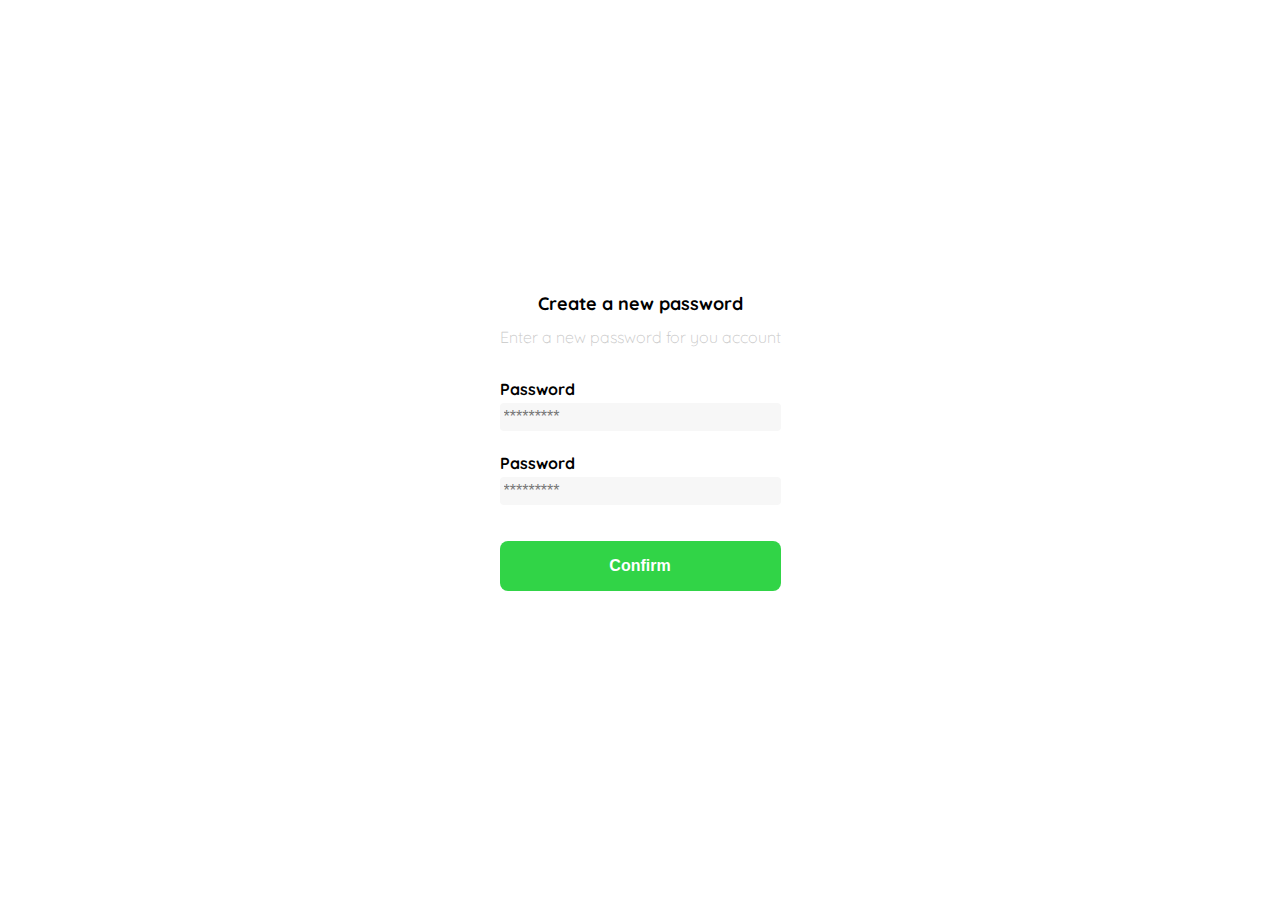
<file: contraseña.html>
<!DOCTYPE html>
<html lang="en">
<head>
    <meta charset="UTF-8">
    <meta http-equiv="X-UA-Compatible" content="IE=edge">
    <meta name="viewport" content="width=device-width, initial-scale=1.0">
    <link rel="preconnect" href="https://fonts.googleapis.com">
    <link rel="preconnect" href="https://fonts.gstatic.com" crossorigin>
    <link href="https://fonts.googleapis.com/css2?family=Quicksand:wght@300;500;700&display=swap" rel="stylesheet">
    <link rel="stylesheet" type="text/css" href="./style.css">
    <title>Contraseña</title>
</head>
<body>
    <div class="login">
        <div class="form-container">
            <img src="./logos/logo_yard_sale.svg" alt="logo" class="logo">

            <h1 class="title">Create a new password</h1>

            <p class="subtitle">Enter a new password for you account</p>

            <form action="/" class="form">

                <label for="new-password" class="label">Password</label>
                <input type="password" id="new-password" placeholder="*********" class="input input-password">
                <label for="password" class="label">Password</label>
                <input type="password" id="password" placeholder="*********" class="input input-password">

                <input type="submit" value="Confirm" class="primary-button login-button">
            </form>
            
        </div>
    </div>
</body>
</html>
</file>
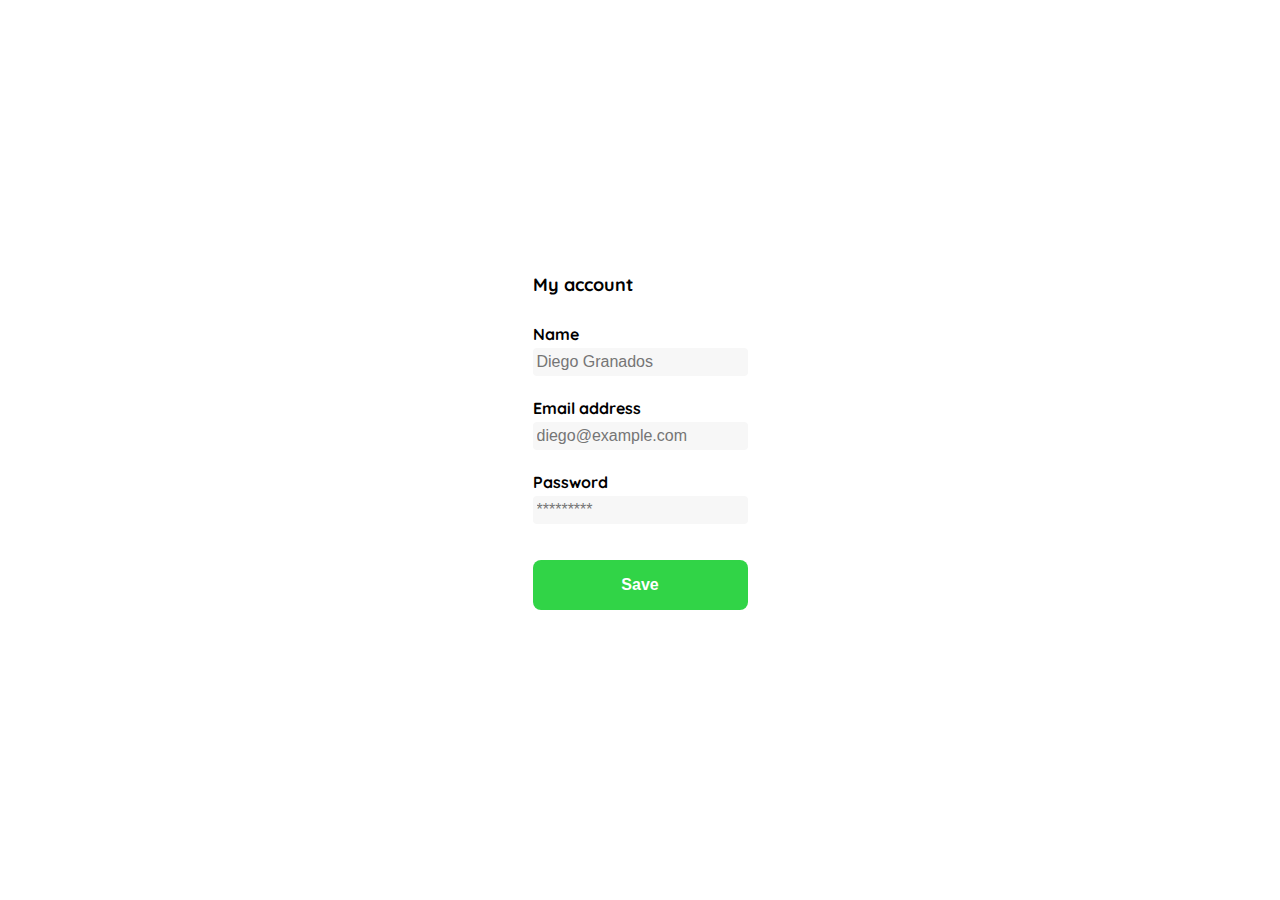
<file: crear-cuenta.html>
<!DOCTYPE html>
<html lang="en">
<head>
    <meta charset="UTF-8">
    <meta http-equiv="X-UA-Compatible" content="IE=edge">
    <meta name="viewport" content="width=device-width, initial-scale=1.0">
    <link rel="preconnect" href="https://fonts.googleapis.com">
    <link rel="preconnect" href="https://fonts.gstatic.com" crossorigin>
    <link href="https://fonts.googleapis.com/css2?family=Quicksand:wght@300;500;700&display=swap" rel="stylesheet">
    <link rel="stylesheet" type="text/css" href="./style.css">
    <title>Contraseña</title>
</head>
<body>
    <div class="login">
        <div class="form-container">
            <!--<img src="./logos/logo_yard_sale.svg" alt="logo" class="logo">-->

            <h1 class="title-account">My account</h1>

            <form action="/" class="form">

                <label for="name" class="label">Name</label>
                <input type="text" id="name" placeholder="Diego Granados" class="input input-name">
                <label for="email" class="label">Email address</label>
                <input type="text" id="email" placeholder="diego@example.com" class="input input-email">
                <label for="password" class="label">Password</label>
                <input type="password" id="password" placeholder="*********" class="input input-password">

                
                
            </form>
            
            <button class="primary-button login-button mover-abajo">Save</button>
        
        </div>
    </div>
</body>
</html>
</file>
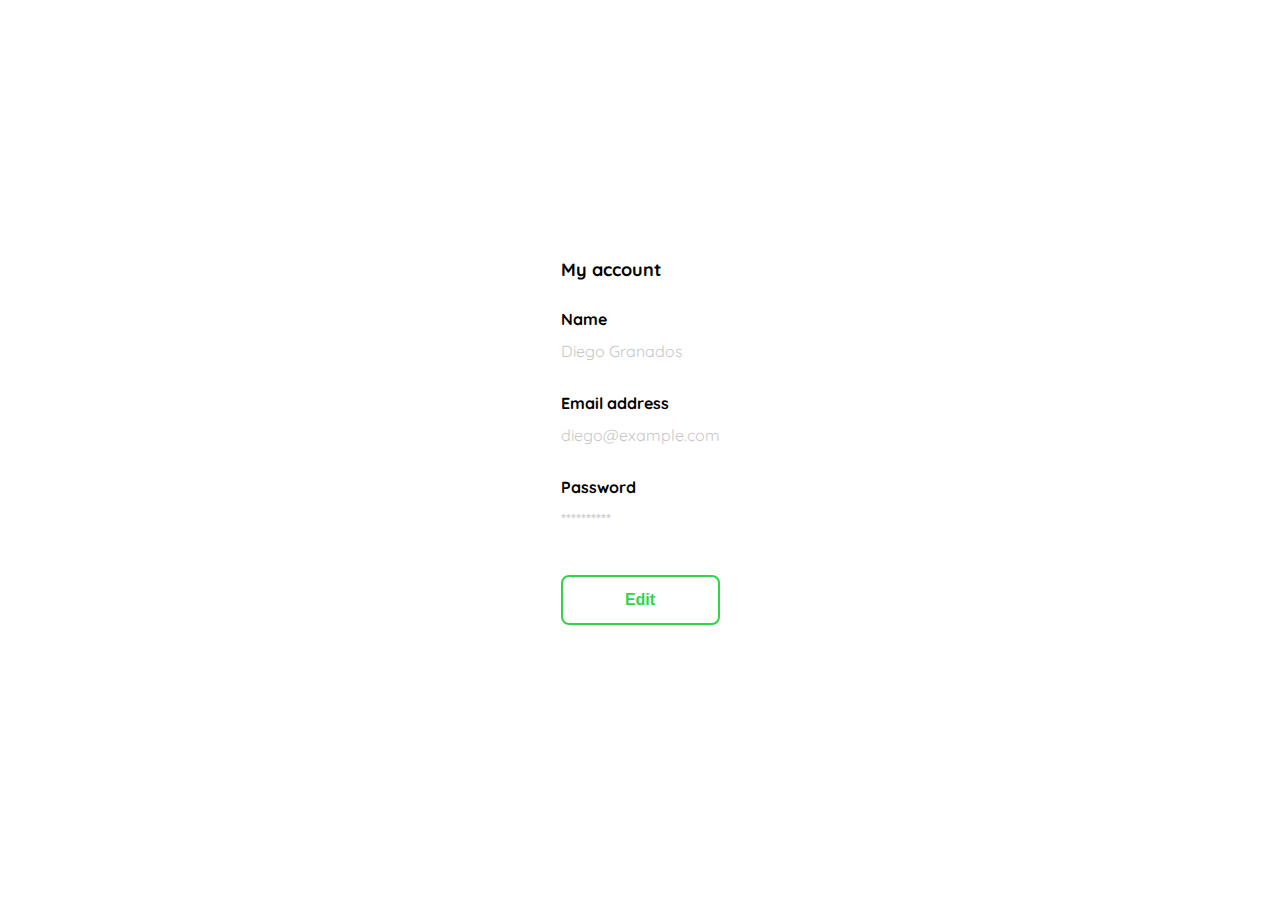
<file: editar-account.html>
<!DOCTYPE html>
<html lang="en">
<head>
    <meta charset="UTF-8">
    <meta http-equiv="X-UA-Compatible" content="IE=edge">
    <meta name="viewport" content="width=device-width, initial-scale=1.0">
    <link rel="preconnect" href="https://fonts.googleapis.com">
    <link rel="preconnect" href="https://fonts.gstatic.com" crossorigin>
    <link href="https://fonts.googleapis.com/css2?family=Quicksand:wght@300;500;700&display=swap" rel="stylesheet">
    <link rel="stylesheet" type="text/css" href="./style.css">
    <title>Contraseña</title>
</head>
<body>
    <div class="login">
        <div class="form-container">
            <!--<img src="./logos/logo_yard_sale.svg" alt="logo" class="logo">-->

            <h1 class="title-account">My account</h1>

            <form action="/" class="form">

                <label for="name" class="label">Name</label>
                <p class="value">Diego Granados</p>
                <label for="email" class="label">Email address</label>
                <p class="value">diego@example.com</p>
                <label for="password" class="label">Password</label>
                <p class="value">**********</p>

                
                
            </form>
            
            <button class="secondary-button login-button mover-abajo">Edit</button>
        
        </div>
    </div>
</body>
</html>
</file>
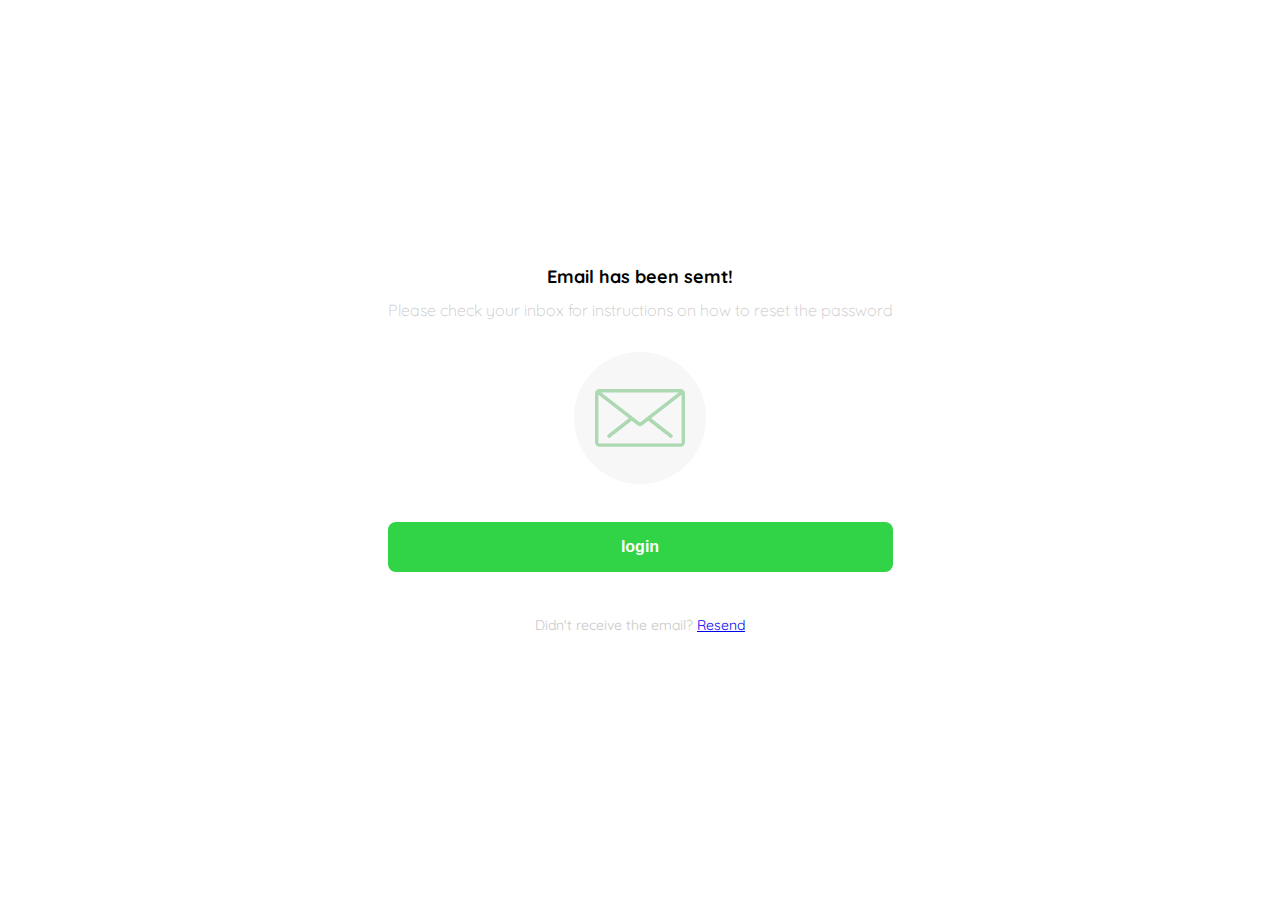
<file: enviado.html>
<!DOCTYPE html>
<html lang="en">
<head>
    <meta charset="UTF-8">
    <meta http-equiv="X-UA-Compatible" content="IE=edge">
    <meta name="viewport" content="width=device-width, initial-scale=1.0">
    <link rel="preconnect" href="https://fonts.googleapis.com">
    <link rel="preconnect" href="https://fonts.gstatic.com" crossorigin>
    <link href="https://fonts.googleapis.com/css2?family=Quicksand:wght@300;500;700&display=swap" rel="stylesheet">
    <link rel="stylesheet" type="text/css" href="./style.css">
    <title>Contraseña</title>
</head>
<body>
    <div class="login">
        <div class="form-container">
            <img src="./logos/logo_yard_sale.svg" alt="logo" class="logo">

            <h1 class="title">Email has been semt!</h1>

            <p class="subtitle">Please check your inbox for instructions on how to reset the password</p>

            <div class="email-image">
                <img src="./icons/email.svg" alt="email">
            </div>
            <button class="primary-button login-button">login</button>

            <p class="resend">
                <span>Didn't receive the email?</span>
                <a href="/">Resend</a>
            </p>
        </div>
    </div>
</body>
</html>
</file>
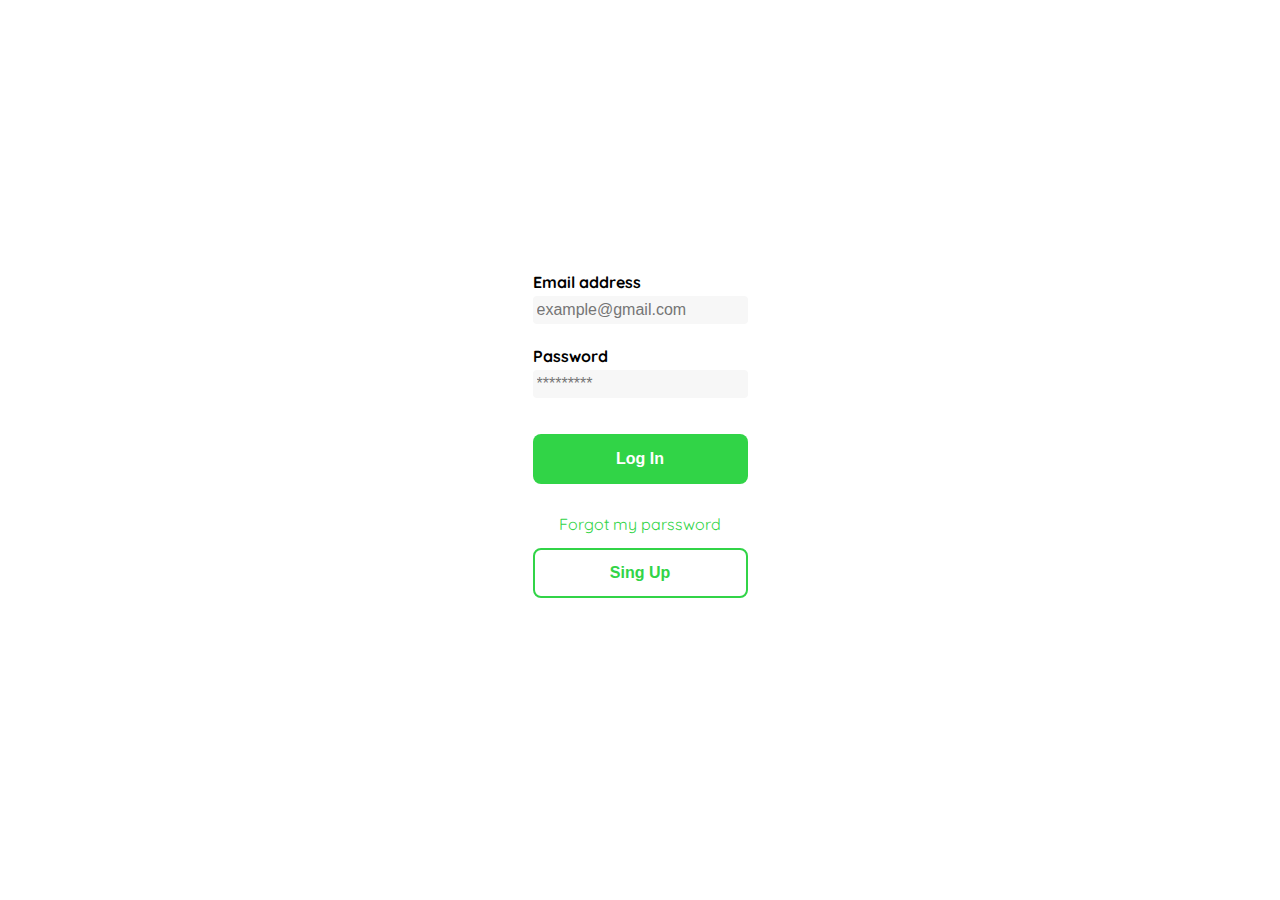
<file: login.html>
<!DOCTYPE html>
<html lang="en">
<head>
    <meta charset="UTF-8">
    <meta http-equiv="X-UA-Compatible" content="IE=edge">
    <meta name="viewport" content="width=device-width, initial-scale=1.0">
    <link rel="preconnect" href="https://fonts.googleapis.com">
    <link rel="preconnect" href="https://fonts.gstatic.com" crossorigin>
    <link href="https://fonts.googleapis.com/css2?family=Quicksand:wght@300;500;700&display=swap" rel="stylesheet">
    <link rel="stylesheet" type="text/css" href="./style.css">
    <title>Contraseña</title>
</head>
<body>
    <div class="login">
        <div class="form-container">
            <img src="./logos/logo_yard_sale.svg" alt="logo" class="logo">

            <form action="/" class="form">

                <label for="email" class="label">Email address</label>
                <input type="email" id="email" placeholder="example@gmail.com" class="input input-email">
                <label for="password" class="label">Password</label>
                <input type="password" id="password" placeholder="*********" class="input input-password">

                <input type="submit" value="Log In" class="primary-button login-button">
                <a href="/">Forgot my parssword</a>
                
            </form>
            
            <button class="secondary-button login-button">Sing Up</button>
        
        </div>
    </div>
</body>
</html>
</file>
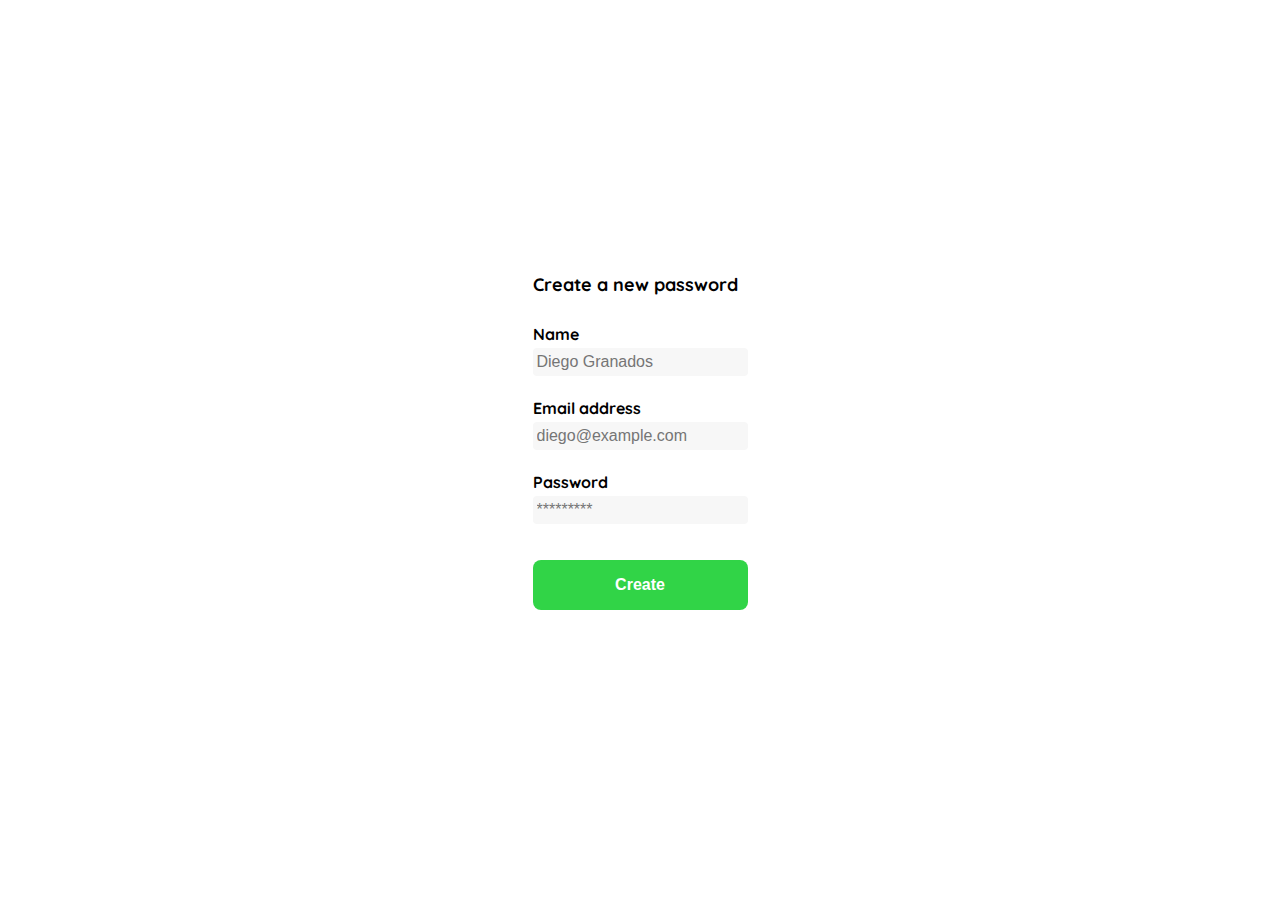
<file: new-password.html>
<!DOCTYPE html>
<html lang="en">
<head>
    <meta charset="UTF-8">
    <meta http-equiv="X-UA-Compatible" content="IE=edge">
    <meta name="viewport" content="width=device-width, initial-scale=1.0">
    <link rel="preconnect" href="https://fonts.googleapis.com">
    <link rel="preconnect" href="https://fonts.gstatic.com" crossorigin>
    <link href="https://fonts.googleapis.com/css2?family=Quicksand:wght@300;500;700&display=swap" rel="stylesheet">
    <link rel="stylesheet" type="text/css" href="./style.css">
    <title>Contraseña</title>
</head>
<body>
    <div class="login">
        <div class="form-container">
            <!--<img src="./logos/logo_yard_sale.svg" alt="logo" class="logo">-->

            <h1 class="title-account">Create a new password</h1>

            <form action="/" class="form">

                <label for="name" class="label">Name</label>
                <input type="text" id="name" placeholder="Diego Granados" class="input input-name">
                <label for="email" class="label">Email address</label>
                <input type="text" id="email" placeholder="diego@example.com" class="input input-email">
                <label for="password" class="label">Password</label>
                <input type="password" id="password" placeholder="*********" class="input input-password">

                
                
            </form>
            
            <button class="primary-button login-button mover-abajo">Create</button>
        
        </div>
    </div>
</body>
</html>
</file>
<file: style.css>
:root {
    --black: #000000;
    --white: #ffff;
    --very-light-pink: #c7c7c7;
    --text-input-field: #f7f7f7;
    --hospital-green: #31d447;
    --sm:14px;
    --md:16px;
    --lg: 18px;
}

body {
    font-family: 'Quicksand', sans-serif;
    margin: 0;
}

.login {
    width: 100%;
    height: 100vh;
    display: grid;
    place-items: center;
}

.form {
    display: flex;
    flex-direction: column;
    width: 100%;
}

.form-container {
    display: grid;
    grid-template-rows: auto 1fr auto;
    justify-items: center;
    al
}

.logo {
    width: 150px;
    margin-bottom: 48px;
    justify-self: center ;
    display: none;
}

.title {
    font-size: var(--lg);
    margin-bottom: 12px;
    text-align: center;

}

.title-account {
    font-size: var(--lg);
    margin-bottom: 12px;
    text-align: start;
    width: 100%;
    margin-bottom: 28px;

}

.subtitle {
    color: var(--very-light-pink);
    font: var(--md);
    font-weight: 300;
    margin-top: 0;
    margin-bottom: 32px;
    text-align: center;

}

.label {
    font: var(--sm);
    font-weight: bold;
    margin-bottom: 4px;
}

.input {
    background-color: var(--text-input-field);
    border: none;
    border-radius: 4px;
    height: 20px;
    font-size: var(--md);
    padding: 4px;
    margin-bottom: 12px;
}


.input-email, .input-name, .input-password {
    margin-bottom: 22px;
    

}

.value {
    color: var(--very-light-pink);
    font-size: var(--md);
    margin: 8px 0 32px 0;
}

.email-image {
    width: 132px;
    height: 132px;
    border-radius:50%;
    background-color: var(--text-input-field);
    display: flex;
    justify-content: center;
    align-items: center;
    margin: 0 auto;
    margin-bottom: 24px;
}

.email-image image {
    width: 80px;
    ;
}

.primary-button {
    background-color: var(--hospital-green);
    border-radius: 8px;
    border: none;
    color: var(--white);
    width: 100%;
    cursor: pointer;
    font-size: var(--md);
    font-weight: bold;
    height: 50px;

}

.secondary-button {
    background-color: var(--white);
    border-radius: 8px;
    border: 2px solid var(--hospital-green);
    color: var(--hospital-green);
    width: 100%;
    cursor: pointer;
    font-size: var(--md);
    font-weight: bold;
    height: 50px;

}

.secondary-button:hover {
    background-color: var(--hospital-green);
    border-radius: 8px;
    border: none;
    color: var(--white);
    width: 100%;
    cursor: pointer;
    font-size: var(--md);
    font-weight: bold;
    height: 50px;

}


.login-button {
    margin-top: 14px;
    margin-bottom: 30px;
}

.resend {
    font-size: var(--sm);
    text-align: center;

}

.resend span {
    color: var(--very-light-pink);

}

.resend a,{
    color: var(--hospital-green);
    text-decoration: none;
}

.login .form-container .form a{
    color: var(--hospital-green);
    text-decoration: none;
    text-align: center;
}

/*logo en mobile*/
@media (max-width: 640px) {
  .logo {
      display: block;
  }
}

/*mandar boton para el fondo en mobile*/


  @media (max-width: 640px) {
    .form {
        height: 100%;
        
    }
    .form-container {
        height: 100%;
        justify-content: space-between; 
    }

    .logo {
        margin-top: 28px;
    }
  }
</file>
